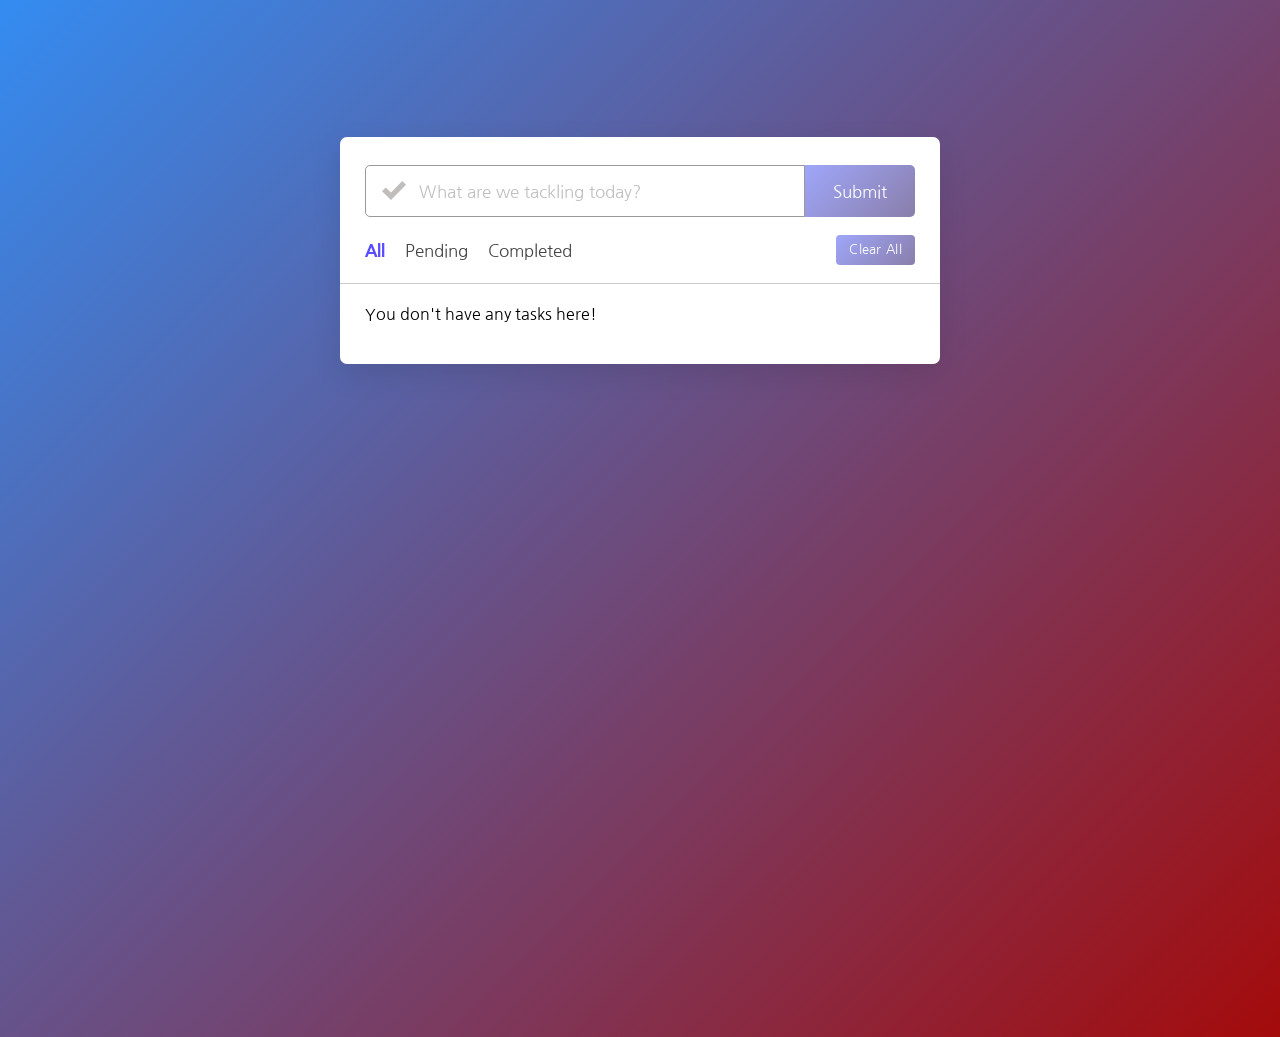
<file: index.html>
<!DOCTYPE html>
<!-- Sets English as language and Left to Right as reading direction -->
<html lang="en" dir="ltr">
  <head>
    <!-- Specifies the character encoding for the HTML document as UTF-8 -->
    <meta charset="UTF-8">  
    <!-- Specifies the title of the app -->
    <title>To-do App</title>
    <!-- Specifies the CSS stylesheet file -->
    <link rel="stylesheet" href="main.css">
    <!-- Sets the viewport. This gives the browser instructions on how to 
    control the page's dimensions and scaling.
    The width=device-width part sets the width of the page to follow the 
    screen-width of the device (which will vary depending on the device).
    The initial-scale=1.0 part sets the initial zoom level when the page is 
    first loaded by the browser. -->
    <meta name="viewport" content="width=device-width, initial-scale=1.0">
    <!-- Uses Iconscout Link For Icons -->
    <link rel="stylesheet" href="https://unicons.iconscout.com/release/v4.0.0/css/line.css">
  </head>
  <body>
    <!-- Wrapper that includes the To-do main app box -->
    <div class="wrapper">
      <!-- Wrapper that includes the To-do task box -->
      <div class="task-input">
        <img src="check_mark.svg" class="inactive" alt="icon"/>
        <!-- Added submit button -- Improvement (1) -->
        <input type="text" placeholder="What are we tackling today?"><button>Submit</button>
      </div>
      <!-- Wrapper that includes the To-do controls -->
      <div class="controls">
        <!-- Wrapper that includes the To-do task filters -->
        <div class="filters">
          <span class="active" id="all">All</span>
          <span id="pending">Pending</span>
          <span id="completed">Completed</span>
        </div>
        <!-- Button to clear all tasks -->
        <button class="clear-btn">Clear All</button>
      </div>
      <!-- Task container -->
      <ul class="task-box"></ul>
    </div>
    <!-- Specifies the JS file -->
    <script src="main.js"></script>
  </body>
</html>
</file>
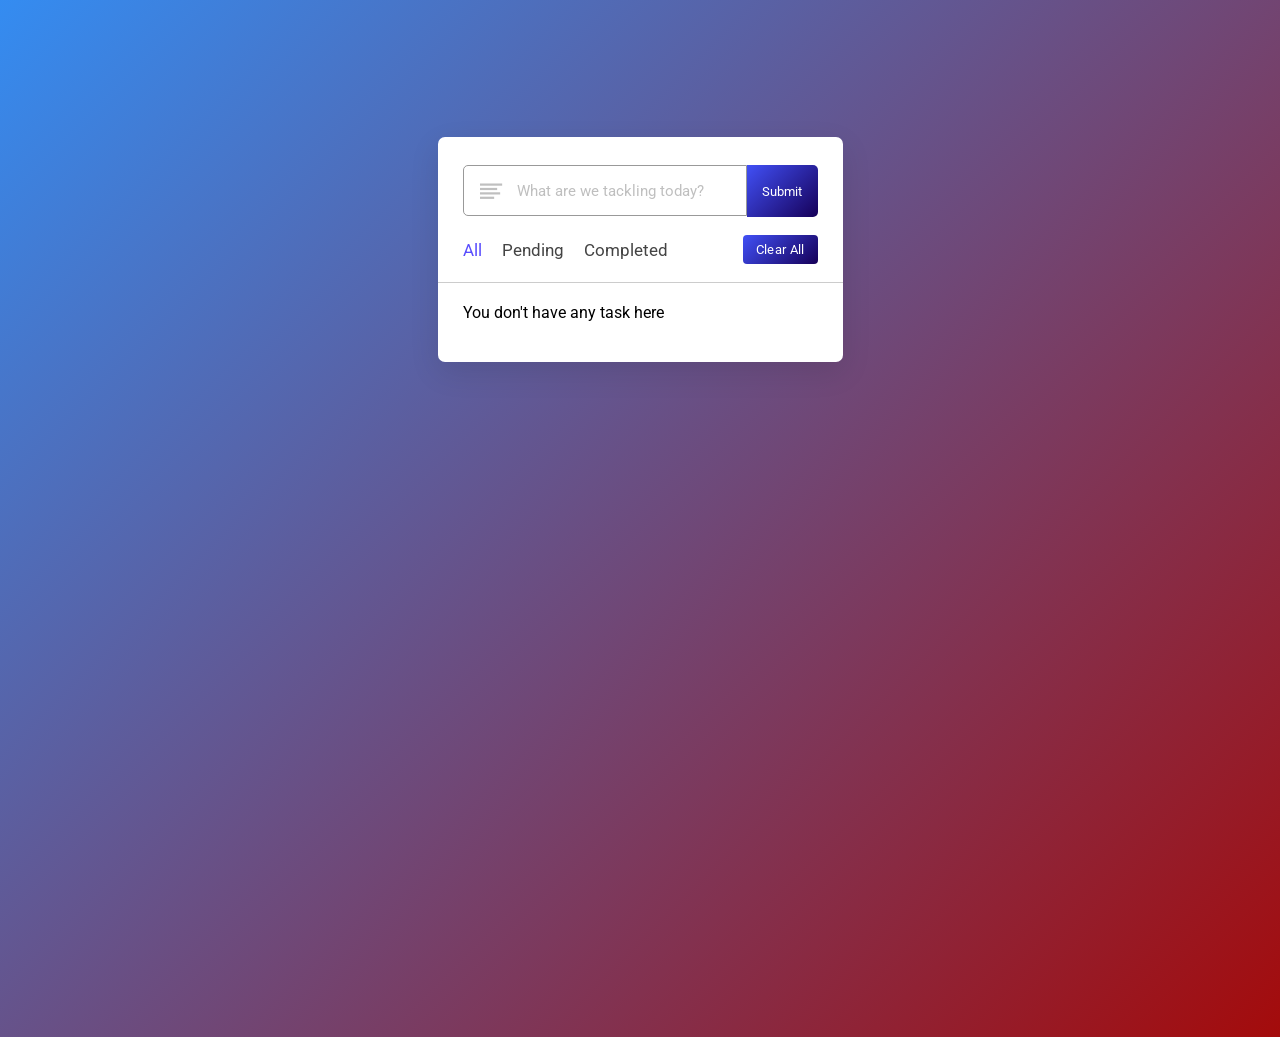
<file: docs/index.html>
<!DOCTYPE html>
<html lang="en" dir="ltr">
  <head>
    <meta charset="utf-8">  
    <title>To-do App</title>
    <link rel="stylesheet" href="main.css">
    <meta name="viewport" content="width=device-width, initial-scale=1.0">
    <!-- Iconscout Link For Icons -->
    <link rel="stylesheet" href="https://unicons.iconscout.com/release/v4.0.0/css/line.css">
  </head>
  <body>
    <div class="wrapper">
      <div class="task-input">
        <img src="bars-icon.svg" alt="icon">
        <input type="text" placeholder="What are we tackling today?"><input type="submit">
      </div>
      <div class="controls">
        <div class="filters">
          <span class="active" id="all">All</span>
          <span id="pending">Pending</span>
          <span id="completed">Completed</span>
        </div>
        <button class="clear-btn">Clear All</button>
      </div>
      <ul class="task-box"></ul>
    </div>
    <script src="main.js"></script>
  </body>
</html>
</file>
<file: main.css>
/* Importing Nanum Gothic from Google Fonts */
@import url('https://fonts.googleapis.com/css2?family=Nanum+Gothic:wght@400;700;800&display=swap');
*{
  margin: 0;
  padding: 0;
  box-sizing: border-box;
  font-family: 'Nanum Gothic', sans-serif;
}

/* Setting background gradient */
body{
  width: 100%;
  height: 100vh;
  overflow: hidden;
  background: linear-gradient(135deg, #348cf1, #a40b0b);
}

/* Setting cursor highlight  */
::selection{
  color: #fff;
  background: #020720;
}

/* Setting wrapper properties */
.wrapper{
  max-width: 600px;
  padding: 28px 0 30px;
  margin: 137px auto;
  background: #fff;
  border-radius: 7px;
  box-shadow: 0 10px 30px rgba(0,0,0,0.1);
}

/* Setting task input class properties */
.task-input{
  height: 52px;
  padding: 0 25px;
  position: relative;
}

/* Setting checkmark icon properties */
.task-input img{
  top: 50%;
  position: absolute;
  transform: translate(17px, -50%);
}

/* Setting submit button properties */
.task-input button{
    height: 100%;
    opacity: 0.5;
    width: 20%;
    outline: none;
    font-size: 17px;
    border-top-right-radius: 5px;
    border-bottom-right-radius: 5px;
    position: relative;
    border: 0;
    pointer-events: none;
    background: linear-gradient(135deg, #4150f6 0%, #160058 100%);    
    color: white;
    transition: transform 0.25s ease;
}

/* Setting additional submit button properties when active */
.task-input button.active{
  opacity: 1;
  font-weight: 700;
  pointer-events: auto;
}

/* Setting additional submit button properties when switching states */
.task-input button:active{
  transform: scale(0.93);
}

/* Setting input text field properties */
.task-input input{
  height: 99%;
  width: 80%;
  outline: none;
  font-size: 17px;
  border-top-left-radius: 5px;
  border-bottom-left-radius: 5px;
  padding: 0 20px 0 53px;
  border: 1px solid #999;
}

/* Setting input text field properties when clicked/active */
.task-input input:focus,
.task-input input.active{
  padding-left: 52px;
  border: 2px solid #3C87FF;
}

/* Setting input text field placeholder properties */
.task-input input::placeholder{
  color: #bfbfbf;
}

/* Setting to-do list properties */
.controls, li{
  display: flex;
  align-items: center;
  justify-content: space-between;
}

/* Setting control class properties */
.controls{
  padding: 18px 25px;
  border-bottom: 1px solid #ccc;
}

/* Setting checkmark greyscale color when inactive */
.task-input img.inactive{
  filter: invert(76%) sepia(14%) saturate(35%) hue-rotate(314deg) brightness(105%) contrast(76%);
}

/* Setting checkmark greyscale color when active */
.task-input img.active{
  filter: invert(24%) sepia(0%) saturate(711%) hue-rotate(226deg) brightness(89%) contrast(82%);
}

/* Setting filter name properties */
.filters span{
  margin: 0 8px;
  font-size: 17px;
  color: #444444;
  cursor: pointer;
}

/* Setting first filter name properties */
.filters span:first-child{
  margin-left: 0;
}

/* Setting active filter name properties */
.filters span.active{
  color: #584cfd;
  font-weight: 800;
}

/* Setting inactive Clear All button properties */
.controls .clear-btn{
  border: none;
  opacity: 0.5;
  outline: none;
  color: #fff;
  cursor: pointer;
  font-size: 13px;
  padding: 7px 13px;
  border-radius: 4px;
  letter-spacing: 0.3px;
  pointer-events: none;
  transition: transform 0.25s ease;
  background: linear-gradient(135deg, #4150f6 0%, #160058 100%);
}

/* Setting active Clear All button properties */
.clear-btn.active{
  opacity: 1;
  pointer-events: auto;
}

/* Setting active Clear All button properties */
.clear-btn:active{
  transform: scale(0.93);
}

/* Setting task box margins */
.task-box{
  margin-top: 20px;
  margin-right: 5px;
  padding: 0 20px 10px 25px;
}

/* Setting task box scrolling properties */
.task-box.overflow{
  overflow-y: auto;
  max-height: 300px;
}

/* Setting task box scrollbar properties */
.task-box::-webkit-scrollbar{
  width: 5px;
}

/* Setting task box scrollbar properties */
.task-box::-webkit-scrollbar-track{
  background: #f1f1f1;
  border-radius: 25px;
}

/* Setting task box scrollbar properties */
.task-box::-webkit-scrollbar-thumb{
  background: #e6e6e6;
  border-radius: 25px;
}

/* Setting task item properties */
.task-box .task{
  list-style: none;
  font-size: 17px;
  margin-bottom: 18px;
  padding-bottom: 16px;
  align-items: flex-start;
  border-bottom: 1px solid #ccc;
}

/* Setting last task box item properties */
.task-box .task:last-child{
  margin-bottom: 0;
  border-bottom: 0;
  padding-bottom: 0;
}

/* Setting last task box item properties */
.task-box .task label{
  display: flex;
  align-items: flex-start;
}
/* Setting task box item properties */
.task label input{
  margin-top: 7px;
  accent-color: #3C87FF;
}
.task label p{
  user-select: none;
  margin-left: 12px;
  word-wrap: break-word;
}
/* Added strikethrough line over item name when hovering -- Improvement (2) */
.task label p:hover {
    text-decoration: line-through;
}
.task label p.checked{
  text-decoration: line-through;
}
.task-box .settings{
  position: relative;
}
.settings :where(i, li){
  cursor: pointer;
}

/* Setting task box item settings menu properties */
.settings .task-menu{
  z-index: 10;
  right: -5px;
  bottom: -65px;
  padding: 5px 0;
  background: #fff;
  position: absolute;
  border-radius: 4px;
  transform: scale(0);
  transform-origin: top right;
  box-shadow: 0 0 6px rgba(0,0,0,0.15);
  transition: transform 0.2s ease;
}
.task-box .task:last-child .task-menu{
  bottom: 0;
  transform-origin: bottom right;
}
.task-box .task:first-child .task-menu{
  bottom: -65px;
  transform-origin: top right;
}
.task-menu.show{
  transform: scale(1);
}
.task-menu li{
  height: 25px;
  font-size: 16px;
  margin-bottom: 2px;
  padding: 17px 15px;
  cursor: pointer;
  justify-content: flex-start;
}
.task-menu li:last-child{
  margin-bottom: 0;
}
.settings li:hover{
  background: #f5f5f5;
}
.settings li i{
  padding-right: 8px;
}

/* Setting general margin properties */
@media (max-width: 400px) {
  body{
    padding: 0 10px;
  }
  .wrapper {
    padding: 20px 0;
  }
  .filters span{
    margin: 0 5px;
  }
  .task-input{
    padding: 0 20px;
  }
  .controls{
    padding: 18px 20px;
  }
  .task-box{
    margin-top: 20px;
    margin-right: 5px;
    padding: 0 15px 10px 20px;
  }
  .task label input{
    margin-top: 4px;
  }
}
</file>
<file: docs/main.css>
/* Import Google Font - Poppins */
@import url('https://fonts.googleapis.com/css2?family=Roboto:wght@400;500;600;700&display=swap');
*{
  margin: 0;
  padding: 0;
  box-sizing: border-box;
  font-family: 'Roboto', sans-serif;
}
body{
  width: 100%;
  height: 100vh;
  overflow: hidden;
  background: linear-gradient(135deg, #348cf1, #a40b0b);
}
::selection{
  color: #fff;
  background: #03104e;
}
.wrapper{
  max-width: 405px;
  padding: 28px 0 30px;
  margin: 137px auto;
  background: #fff;
  border-radius: 7px;
  box-shadow: 0 10px 30px rgba(0,0,0,0.1);
}
.task-input{
  height: 52px;
  padding: 0 25px;
  position: relative;
}
.task-input img{
  top: 50%;
  position: absolute;
  transform: translate(17px, -50%);
}
.task-input input[type="submit"]{
    height: 100%;
    width: 20%;
    outline: none;
    border-top-right-radius: 5px;
    border-bottom-right-radius: 5px;
    position: relative;
    border: 0;
    pointer-events: none;
    background: linear-gradient(135deg, #4150f6 0%, #160058 100%);    
    color: white;
    transition: transform 0.25s ease;
}
.task-input input[type="text"]{
  height: 99%;
  width: 80%;
  outline: none;
  font-size: 15px;
  border-top-left-radius: 5px;
  border-bottom-left-radius: 5px;
  padding: 0 20px 0 53px;
  border: 1px solid #999;
}
.task-input input:focus,
.task-input input.active{
  padding-left: 52px;
  border: 2px solid #3C87FF;
}
.task-input input::placeholder{
  color: #bfbfbf;
}
.controls, li{
  display: flex;
  align-items: center;
  justify-content: space-between;
}
.controls{
  padding: 18px 25px;
  border-bottom: 1px solid #ccc;
}
.filters span{
  margin: 0 8px;
  font-size: 17px;
  color: #444444;
  cursor: pointer;
}
.filters span:first-child{
  margin-left: 0;
}
.filters span.active{
  color: #584cfd;
}
.controls .clear-btn{
  border: none;
  outline: none;
  color: #fff;
  cursor: pointer;
  font-size: 13px;
  padding: 7px 13px;
  border-radius: 4px;
  letter-spacing: 0.3px;
  pointer-events: none;
  transition: transform 0.25s ease;
  background: linear-gradient(135deg, #4150f6 0%, #160058 100%);
}
.clear-btn.active{
  opacity: 0.9;
  pointer-events: auto;
}
.clear-btn:active{
  transform: scale(0.93);
}
.task-box{
  margin-top: 20px;
  margin-right: 5px;
  padding: 0 20px 10px 25px;
}
.task-box.overflow{
  overflow-y: auto;
  max-height: 300px;
}
.task-box::-webkit-scrollbar{
  width: 5px;
}
.task-box::-webkit-scrollbar-track{
  background: #f1f1f1;
  border-radius: 25px;
}
.task-box::-webkit-scrollbar-thumb{
  background: #e6e6e6;
  border-radius: 25px;
}
.task-box .task{
  list-style: none;
  font-size: 17px;
  margin-bottom: 18px;
  padding-bottom: 16px;
  align-items: flex-start;
  border-bottom: 1px solid #ccc;
}
.task-box .task:last-child{
  margin-bottom: 0;
  border-bottom: 0;
  padding-bottom: 0;
}
.task-box .task label{
  display: flex;
  align-items: flex-start;
}
.task label input{
  margin-top: 7px;
  accent-color: #3C87FF;
}
.task label p{
  user-select: none;
  margin-left: 12px;
  word-wrap: break-word;
}
.task label p:hover {
    text-decoration: line-through;
}
.task label p.checked{
  text-decoration: line-through;
}
.task-box .settings{
  position: relative;
}
.settings :where(i, li){
  cursor: pointer;
}
.settings .task-menu{
  z-index: 10;
  right: -5px;
  bottom: -65px;
  padding: 5px 0;
  background: #fff;
  position: absolute;
  border-radius: 4px;
  transform: scale(0);
  transform-origin: top right;
  box-shadow: 0 0 6px rgba(0,0,0,0.15);
  transition: transform 0.2s ease;
}
.task-box .task:last-child .task-menu{
  bottom: 0;
  transform-origin: bottom right;
}
.task-box .task:first-child .task-menu{
  bottom: -65px;
  transform-origin: top right;
}
.task-menu.show{
  transform: scale(1);
}
.task-menu li{
  height: 25px;
  font-size: 16px;
  margin-bottom: 2px;
  padding: 17px 15px;
  cursor: pointer;
  justify-content: flex-start;
}
.task-menu li:last-child{
  margin-bottom: 0;
}
.settings li:hover{
  background: #f5f5f5;
}
.settings li i{
  padding-right: 8px;
}
@media (max-width: 400px) {
  body{
    padding: 0 10px;
  }
  .wrapper {
    padding: 20px 0;
  }
  .filters span{
    margin: 0 5px;
  }
  .task-input{
    padding: 0 20px;
  }
  .controls{
    padding: 18px 20px;
  }
  .task-box{
    margin-top: 20px;
    margin-right: 5px;
    padding: 0 15px 10px 20px;
  }
  .task label input{
    margin-top: 4px;
  }
}
</file>
